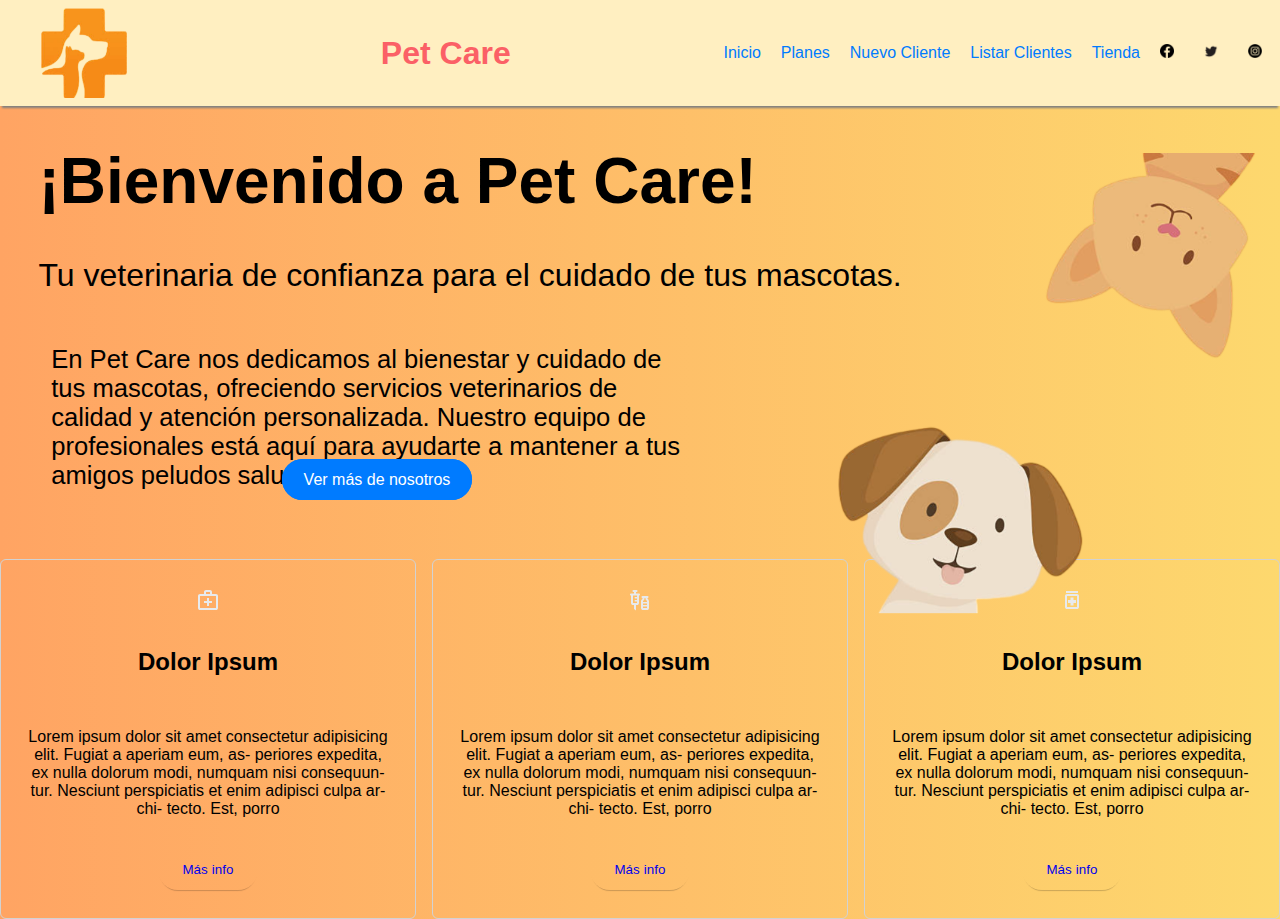
<file: paginaweb/index.html>
<!DOCTYPE html>
<html lang="es">
<head>
    <meta charset="UTF-8"> 
    <meta name="viewport" content="width=device-width, initial-scale=1.0">
    <title>Pet Care - Veterinaria</title> 
    <link rel="stylesheet" href="styles.css">
</head>
<body>
    <header>
        <img src="images (1).png" alt=""/>
        <h1>Pet Care</h1>
        <nav>
            <ul>
                <li><a href="index.html">Inicio</a></li>
                <li><a href="Planes.html">Planes</a></li>
                <li><a href="nuevocliente.html">Nuevo Cliente</a></li>
                <li><a href="lista.html">Listar Clientes</a></li>
                <li><a href="tienda.html">Tienda</a></li>
                <li><img src="logotipo-circular-de-facebook.png" alt=""></li>
                <li><img src="medios-de-comunicacion-social.png" alt=""></li>
                <li><img src="instagram.png" alt=""></li>
            </ul>
        </nav>
    </header>
    <main>
        <div id="inicio" class="biembenida">
            <h1>¡Bienvenido a Pet Care!</h1>
            <p class="confiansa">Tu veterinaria de confianza para el cuidado de tus mascotas.</p>
            <p class="descripcion">En Pet Care nos dedicamos al bienestar y cuidado de tus mascotas, ofreciendo servicios veterinarios de calidad y atención personalizada. Nuestro equipo de profesionales está aquí para ayudarte a mantener a tus amigos peludos saludables y felices.</p>
            <a href="#acerca" class="ver-mas">Ver más de nosotros</a>
        </div>
        <div class="imagen">
            <img src="istockphoto-511804963-612x612.png" alt="">
        </div>
       
        <section class="colums container">
            <article>
                <svg xmlns="http://www.w3.org/2000/svg" height="24px" viewBox="0 -960 960 960" width="24px" fill="#e8eaed"><path d="M160-80q-33 0-56.5-23.5T80-160v-480q0-33 23.5-56.5T160-720h160v-80q0-33 23.5-56.5T400-880h160q33 0 56.5 23.5T640-800v80h160q33 0 56.5 23.5T880-640v480q0 33-23.5 56.5T800-80H160Zm0-80h640v-480H160v480Zm240-560h160v-80H400v80ZM160-160v-480 480Zm280-200v120h80v-120h120v-80H520v-120h-80v120H320v80h120Z"/></svg>
                <h2>Dolor Ipsum</h2>
                <p>Lorem ipsum dolor sit amet consectetur adipisicing elit. Fugiat a aperiam eum, as- periores expedita, ex nulla dolorum modi, numquam nisi consequuntur. Nesciunt perspiciatis et enim adipisci culpa archi- tecto. Est, porro</p>
                <a href="#"><button>Más info</button></a>
            </article>
            <article>
                <svg xmlns="http://www.w3.org/2000/svg" height="24px" viewBox="0 -960 960 960" width="24px" fill="#e8eaed"><path d="m320-60-80-60v-160h-40q-33 0-56.5-23.5T120-360v-300q-17 0-28.5-11.5T80-700q0-17 11.5-28.5T120-740h120v-60h-20q-17 0-28.5-11.5T180-840q0-17 11.5-28.5T220-880h120q17 0 28.5 11.5T380-840q0 17-11.5 28.5T340-800h-20v60h120q17 0 28.5 11.5T480-700q0 17-11.5 28.5T440-660v300q0 33-23.5 56.5T360-280h-40v220ZM200-360h160v-60h-70q-12 0-21-9t-9-21q0-12 9-21t21-9h70v-60h-70q-12 0-21-9t-9-21q0-12 9-21t21-9h70v-60H200v300ZM600-80q-33 0-56.5-23.5T520-160v-260q0-29 10-48t21-33q11-14 20-22.5t9-16.5v-20q-17 0-28.5-11.5T540-600q0-17 11.5-28.5T580-640h200q17 0 28.5 11.5T820-600q0 17-11.5 28.5T780-560v20q0 8 10 18t22 24q11 14 19.5 33t8.5 45v260q0 33-23.5 56.5T760-80H600Zm0-320h160v-20q0-15-9-26t-20-24q-11-13-21-29t-10-41v-20h-40v20q0 24-9.5 40T630-471q-11 13-20.5 24.5T600-420v20Zm0 120h160v-60H600v60Zm0 120h160v-60H600v60Zm0-120h160-160Z"/></svg>
                <h2>Dolor Ipsum</h2>
                <p>Lorem ipsum dolor sit amet consectetur adipisicing elit. Fugiat a aperiam eum, as- periores expedita, ex nulla dolorum modi, numquam nisi consequuntur. Nesciunt perspiciatis et enim adipisci culpa archi- tecto. Est, porro</p>
                <a href="#"><button>Más info</button></a>
            </article>
            <article>
                <svg xmlns="http://www.w3.org/2000/svg" height="24px" viewBox="0 -960 960 960" width="24px" fill="#e8eaed"><path d="M420-260h120v-100h100v-120H540v-100H420v100H320v120h100v100ZM280-120q-33 0-56.5-23.5T200-200v-440q0-33 23.5-56.5T280-720h400q33 0 56.5 23.5T760-640v440q0 33-23.5 56.5T680-120H280Zm0-80h400v-440H280v440Zm-40-560v-80h480v80H240Zm40 120v440-440Z"/></svg>
                <h2>Dolor Ipsum</h2>
                <p>Lorem ipsum dolor sit amet consectetur adipisicing elit. Fugiat a aperiam eum, as- periores expedita, ex nulla dolorum modi, numquam nisi consequuntur. Nesciunt perspiciatis et enim adipisci culpa archi- tecto. Est, porro</p>
                <a href="#"><button>Más info</button></a>
            </article>

        </section>

       
    </main>
</body>
</html>
</file>
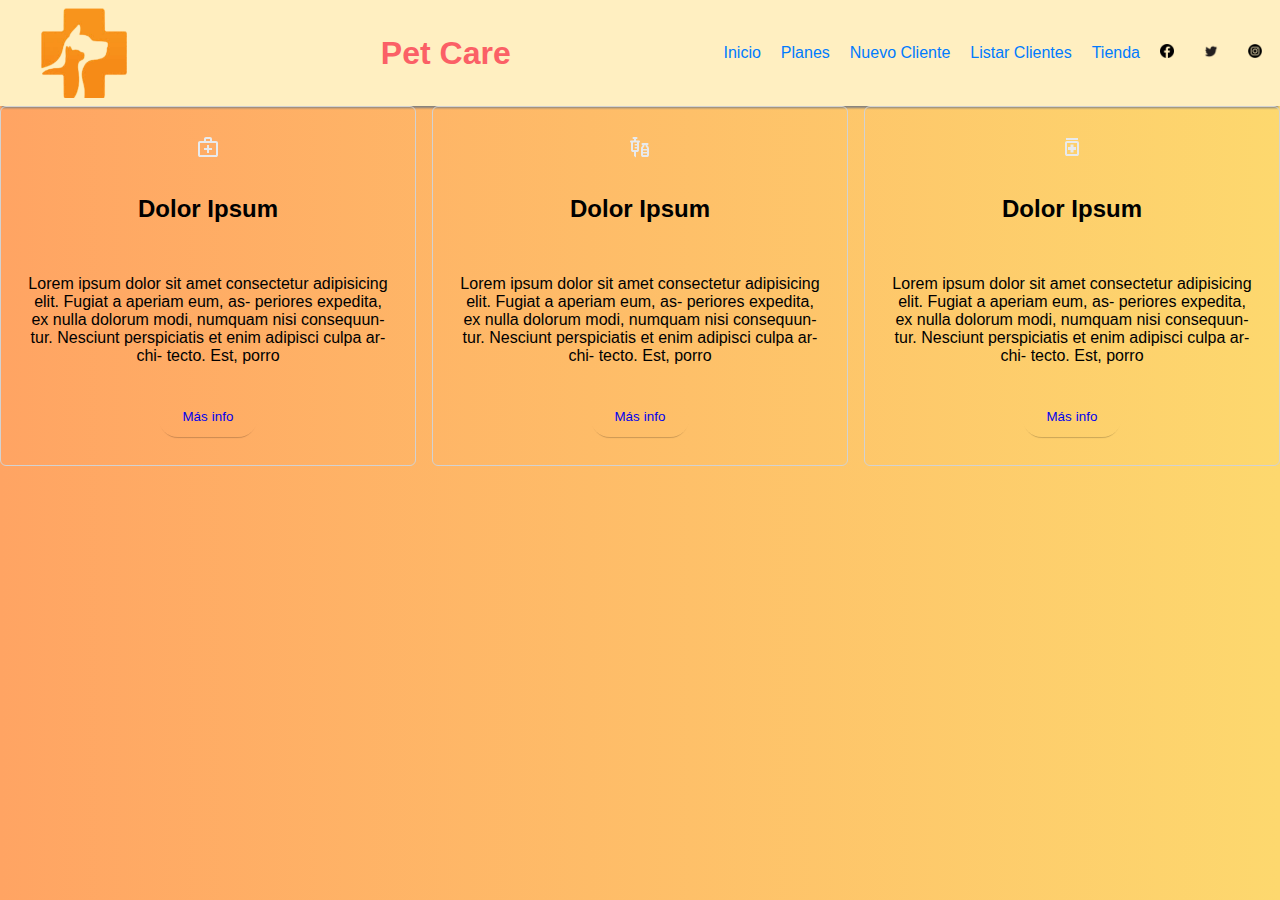
<file: paginaweb/lista.html>
<!DOCTYPE html>
<html lang="es">
<head>
    <meta charset="UTF-8"> 
    <meta name="viewport" content="width=device-width, initial-scale=1.0">
    <title>Pet Care - Veterinaria</title> 
    <link rel="stylesheet" href="styles.css">
</head>
<body>
    <header>
        <img src="images (1).png" alt=""/>
        <h1>Pet Care</h1>
        <nav>
            <ul>
                <li><a href="index.html">Inicio</a></li>
                <li><a href="Planes.html">Planes</a></li>
                <li><a href="nuevocliente.html">Nuevo Cliente</a></li>
                <li><a href="lista.html">Listar Clientes</a></li>
                <li><a href="tienda.html">Tienda</a></li>
                <li><img src="logotipo-circular-de-facebook.png" alt=""></li>
                <li><img src="medios-de-comunicacion-social.png" alt=""></li>
                <li><img src="instagram.png" alt=""></li>
            </ul>
        </nav>
    </header>
    <main>
        
        <section class="colums container">
            <article>
                <svg xmlns="http://www.w3.org/2000/svg" height="24px" viewBox="0 -960 960 960" width="24px" fill="#e8eaed"><path d="M160-80q-33 0-56.5-23.5T80-160v-480q0-33 23.5-56.5T160-720h160v-80q0-33 23.5-56.5T400-880h160q33 0 56.5 23.5T640-800v80h160q33 0 56.5 23.5T880-640v480q0 33-23.5 56.5T800-80H160Zm0-80h640v-480H160v480Zm240-560h160v-80H400v80ZM160-160v-480 480Zm280-200v120h80v-120h120v-80H520v-120h-80v120H320v80h120Z"/></svg>
                <h2>Dolor Ipsum</h2>
                <p>Lorem ipsum dolor sit amet consectetur adipisicing elit. Fugiat a aperiam eum, as- periores expedita, ex nulla dolorum modi, numquam nisi consequuntur. Nesciunt perspiciatis et enim adipisci culpa archi- tecto. Est, porro</p>
                <a href="#"><button>Más info</button></a>
            </article>
            <article>
                <svg xmlns="http://www.w3.org/2000/svg" height="24px" viewBox="0 -960 960 960" width="24px" fill="#e8eaed"><path d="m320-60-80-60v-160h-40q-33 0-56.5-23.5T120-360v-300q-17 0-28.5-11.5T80-700q0-17 11.5-28.5T120-740h120v-60h-20q-17 0-28.5-11.5T180-840q0-17 11.5-28.5T220-880h120q17 0 28.5 11.5T380-840q0 17-11.5 28.5T340-800h-20v60h120q17 0 28.5 11.5T480-700q0 17-11.5 28.5T440-660v300q0 33-23.5 56.5T360-280h-40v220ZM200-360h160v-60h-70q-12 0-21-9t-9-21q0-12 9-21t21-9h70v-60h-70q-12 0-21-9t-9-21q0-12 9-21t21-9h70v-60H200v300ZM600-80q-33 0-56.5-23.5T520-160v-260q0-29 10-48t21-33q11-14 20-22.5t9-16.5v-20q-17 0-28.5-11.5T540-600q0-17 11.5-28.5T580-640h200q17 0 28.5 11.5T820-600q0 17-11.5 28.5T780-560v20q0 8 10 18t22 24q11 14 19.5 33t8.5 45v260q0 33-23.5 56.5T760-80H600Zm0-320h160v-20q0-15-9-26t-20-24q-11-13-21-29t-10-41v-20h-40v20q0 24-9.5 40T630-471q-11 13-20.5 24.5T600-420v20Zm0 120h160v-60H600v60Zm0 120h160v-60H600v60Zm0-120h160-160Z"/></svg>
                <h2>Dolor Ipsum</h2>
                <p>Lorem ipsum dolor sit amet consectetur adipisicing elit. Fugiat a aperiam eum, as- periores expedita, ex nulla dolorum modi, numquam nisi consequuntur. Nesciunt perspiciatis et enim adipisci culpa archi- tecto. Est, porro</p>
                <a href="#"><button>Más info</button></a>
            </article>
            <article>
                <svg xmlns="http://www.w3.org/2000/svg" height="24px" viewBox="0 -960 960 960" width="24px" fill="#e8eaed"><path d="M420-260h120v-100h100v-120H540v-100H420v100H320v120h100v100ZM280-120q-33 0-56.5-23.5T200-200v-440q0-33 23.5-56.5T280-720h400q33 0 56.5 23.5T760-640v440q0 33-23.5 56.5T680-120H280Zm0-80h400v-440H280v440Zm-40-560v-80h480v80H240Zm40 120v440-440Z"/></svg>
                <h2>Dolor Ipsum</h2>
                <p>Lorem ipsum dolor sit amet consectetur adipisicing elit. Fugiat a aperiam eum, as- periores expedita, ex nulla dolorum modi, numquam nisi consequuntur. Nesciunt perspiciatis et enim adipisci culpa archi- tecto. Est, porro</p>
                <a href="#"><button>Más info</button></a>
            </article>

        </section>
       
       
    </main>
</body>
</html>
</file>
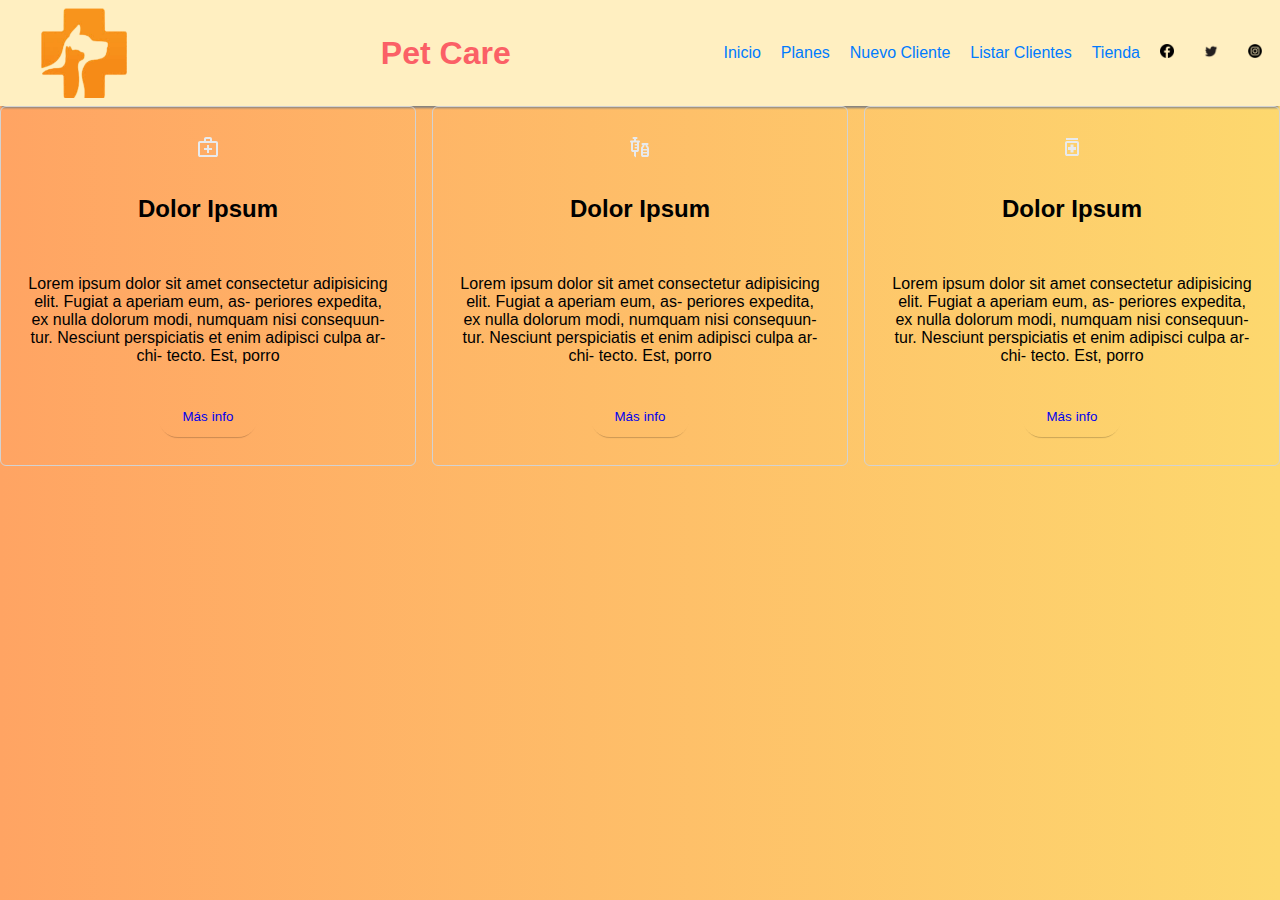
<file: paginaweb/nuevocliente.html>
<!DOCTYPE html>
<html lang="es">
<head>
    <meta charset="UTF-8"> 
    <meta name="viewport" content="width=device-width, initial-scale=1.0">
    <title>Pet Care - Veterinaria</title> 
    <link rel="stylesheet" href="styles.css">
</head>
<body>
    <header>
        <img src="images (1).png" alt=""/>
        <h1>Pet Care</h1>
        <nav>
            <ul>
                <li><a href="index.html">Inicio</a></li>
                <li><a href="Planes.html">Planes</a></li>
                <li><a href="nuevocliente.html">Nuevo Cliente</a></li>
                <li><a href="lista.html">Listar Clientes</a></li>
                <li><a href="tienda.html">Tienda</a></li>
                <li><img src="logotipo-circular-de-facebook.png" alt=""></li>
                <li><img src="medios-de-comunicacion-social.png" alt=""></li>
                <li><img src="instagram.png" alt=""></li>
            </ul>
        </nav>
    </header>
    <main>
        <section class="colums container">
            <article>
                <svg xmlns="http://www.w3.org/2000/svg" height="24px" viewBox="0 -960 960 960" width="24px" fill="#e8eaed"><path d="M160-80q-33 0-56.5-23.5T80-160v-480q0-33 23.5-56.5T160-720h160v-80q0-33 23.5-56.5T400-880h160q33 0 56.5 23.5T640-800v80h160q33 0 56.5 23.5T880-640v480q0 33-23.5 56.5T800-80H160Zm0-80h640v-480H160v480Zm240-560h160v-80H400v80ZM160-160v-480 480Zm280-200v120h80v-120h120v-80H520v-120h-80v120H320v80h120Z"/></svg>
                <h2>Dolor Ipsum</h2>
                <p>Lorem ipsum dolor sit amet consectetur adipisicing elit. Fugiat a aperiam eum, as- periores expedita, ex nulla dolorum modi, numquam nisi consequuntur. Nesciunt perspiciatis et enim adipisci culpa archi- tecto. Est, porro</p>
                <a href="#"><button>Más info</button></a>
            </article>
            <article>
                <svg xmlns="http://www.w3.org/2000/svg" height="24px" viewBox="0 -960 960 960" width="24px" fill="#e8eaed"><path d="m320-60-80-60v-160h-40q-33 0-56.5-23.5T120-360v-300q-17 0-28.5-11.5T80-700q0-17 11.5-28.5T120-740h120v-60h-20q-17 0-28.5-11.5T180-840q0-17 11.5-28.5T220-880h120q17 0 28.5 11.5T380-840q0 17-11.5 28.5T340-800h-20v60h120q17 0 28.5 11.5T480-700q0 17-11.5 28.5T440-660v300q0 33-23.5 56.5T360-280h-40v220ZM200-360h160v-60h-70q-12 0-21-9t-9-21q0-12 9-21t21-9h70v-60h-70q-12 0-21-9t-9-21q0-12 9-21t21-9h70v-60H200v300ZM600-80q-33 0-56.5-23.5T520-160v-260q0-29 10-48t21-33q11-14 20-22.5t9-16.5v-20q-17 0-28.5-11.5T540-600q0-17 11.5-28.5T580-640h200q17 0 28.5 11.5T820-600q0 17-11.5 28.5T780-560v20q0 8 10 18t22 24q11 14 19.5 33t8.5 45v260q0 33-23.5 56.5T760-80H600Zm0-320h160v-20q0-15-9-26t-20-24q-11-13-21-29t-10-41v-20h-40v20q0 24-9.5 40T630-471q-11 13-20.5 24.5T600-420v20Zm0 120h160v-60H600v60Zm0 120h160v-60H600v60Zm0-120h160-160Z"/></svg>
                <h2>Dolor Ipsum</h2>
                <p>Lorem ipsum dolor sit amet consectetur adipisicing elit. Fugiat a aperiam eum, as- periores expedita, ex nulla dolorum modi, numquam nisi consequuntur. Nesciunt perspiciatis et enim adipisci culpa archi- tecto. Est, porro</p>
                <a href="#"><button>Más info</button></a>
            </article>
            <article>
                <svg xmlns="http://www.w3.org/2000/svg" height="24px" viewBox="0 -960 960 960" width="24px" fill="#e8eaed"><path d="M420-260h120v-100h100v-120H540v-100H420v100H320v120h100v100ZM280-120q-33 0-56.5-23.5T200-200v-440q0-33 23.5-56.5T280-720h400q33 0 56.5 23.5T760-640v440q0 33-23.5 56.5T680-120H280Zm0-80h400v-440H280v440Zm-40-560v-80h480v80H240Zm40 120v440-440Z"/></svg>
                <h2>Dolor Ipsum</h2>
                <p>Lorem ipsum dolor sit amet consectetur adipisicing elit. Fugiat a aperiam eum, as- periores expedita, ex nulla dolorum modi, numquam nisi consequuntur. Nesciunt perspiciatis et enim adipisci culpa archi- tecto. Est, porro</p>
                <a href="#"><button>Más info</button></a>
            </article>

        </section>

       
       
    </main>
</body>
</html>
</file>
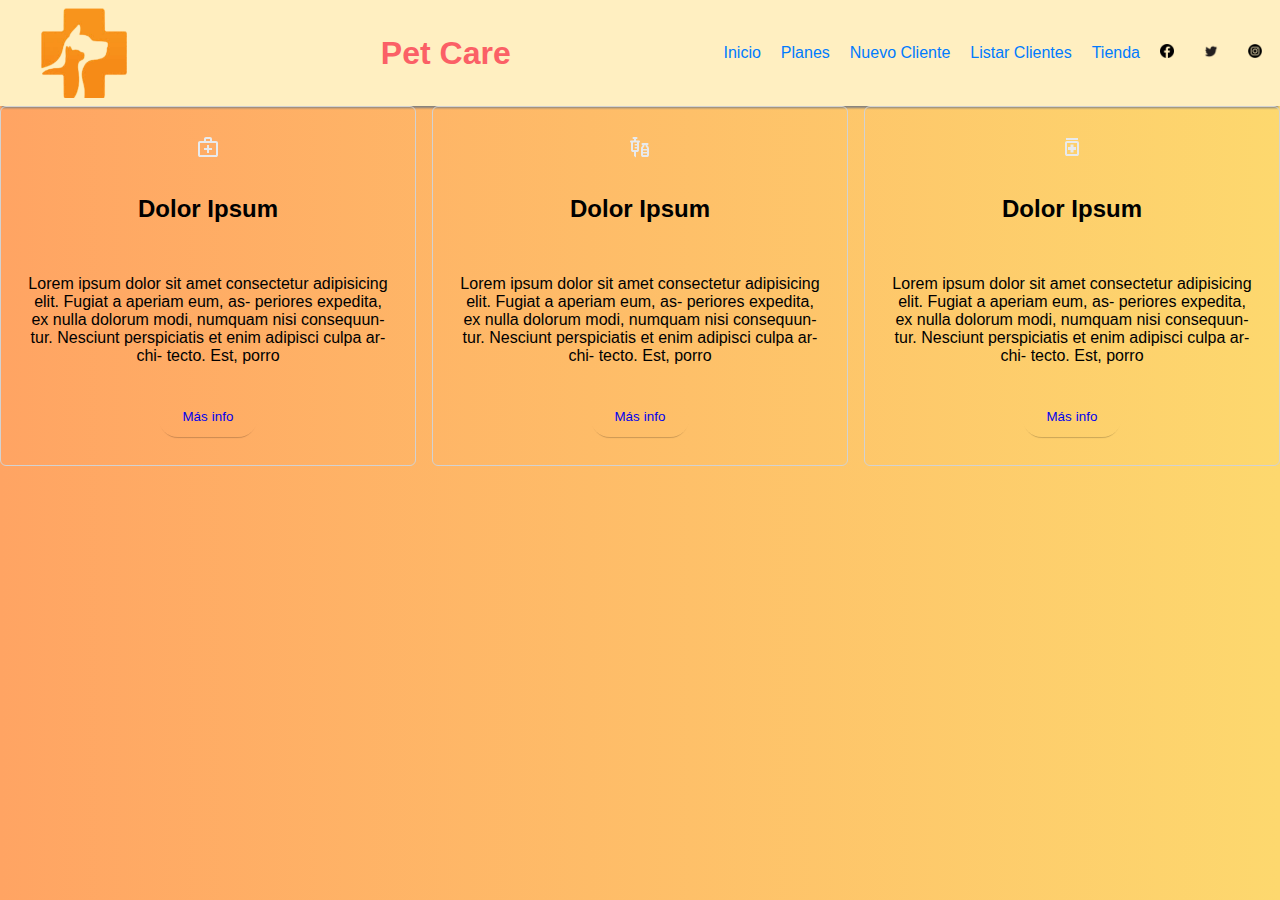
<file: paginaweb/Planes.html>
<!DOCTYPE html>
<html lang="es">
<head>
    <meta charset="UTF-8"> 
    <meta name="viewport" content="width=device-width, initial-scale=1.0">
    <title>Pet Care - Veterinaria</title> 
    <link rel="stylesheet" href="styles.css">
</head>
<body>
    <header>
        <img src="images (1).png" alt=""/>
        <h1>Pet Care</h1>
        <nav>
            <ul>
                <li><a href="index.html">Inicio</a></li>
                <li><a href="Planes.html">Planes</a></li>
                <li><a href="nuevocliente.html">Nuevo Cliente</a></li>
                <li><a href="lista.html">Listar Clientes</a></li>
                <li><a href="tienda.html">Tienda</a></li>
                <li><img src="logotipo-circular-de-facebook.png" alt=""></li>
                <li><img src="medios-de-comunicacion-social.png" alt=""></li>
                <li><img src="instagram.png" alt=""></li>
            </ul>
        </nav>
    </header>
    <main>
        
        <section class="colums container">
            <article>
                <svg xmlns="http://www.w3.org/2000/svg" height="24px" viewBox="0 -960 960 960" width="24px" fill="#e8eaed"><path d="M160-80q-33 0-56.5-23.5T80-160v-480q0-33 23.5-56.5T160-720h160v-80q0-33 23.5-56.5T400-880h160q33 0 56.5 23.5T640-800v80h160q33 0 56.5 23.5T880-640v480q0 33-23.5 56.5T800-80H160Zm0-80h640v-480H160v480Zm240-560h160v-80H400v80ZM160-160v-480 480Zm280-200v120h80v-120h120v-80H520v-120h-80v120H320v80h120Z"/></svg>
                <h2>Dolor Ipsum</h2>
                <p>Lorem ipsum dolor sit amet consectetur adipisicing elit. Fugiat a aperiam eum, as- periores expedita, ex nulla dolorum modi, numquam nisi consequuntur. Nesciunt perspiciatis et enim adipisci culpa archi- tecto. Est, porro</p>
                <a href="#"><button>Más info</button></a>
            </article>
            <article>
                <svg xmlns="http://www.w3.org/2000/svg" height="24px" viewBox="0 -960 960 960" width="24px" fill="#e8eaed"><path d="m320-60-80-60v-160h-40q-33 0-56.5-23.5T120-360v-300q-17 0-28.5-11.5T80-700q0-17 11.5-28.5T120-740h120v-60h-20q-17 0-28.5-11.5T180-840q0-17 11.5-28.5T220-880h120q17 0 28.5 11.5T380-840q0 17-11.5 28.5T340-800h-20v60h120q17 0 28.5 11.5T480-700q0 17-11.5 28.5T440-660v300q0 33-23.5 56.5T360-280h-40v220ZM200-360h160v-60h-70q-12 0-21-9t-9-21q0-12 9-21t21-9h70v-60h-70q-12 0-21-9t-9-21q0-12 9-21t21-9h70v-60H200v300ZM600-80q-33 0-56.5-23.5T520-160v-260q0-29 10-48t21-33q11-14 20-22.5t9-16.5v-20q-17 0-28.5-11.5T540-600q0-17 11.5-28.5T580-640h200q17 0 28.5 11.5T820-600q0 17-11.5 28.5T780-560v20q0 8 10 18t22 24q11 14 19.5 33t8.5 45v260q0 33-23.5 56.5T760-80H600Zm0-320h160v-20q0-15-9-26t-20-24q-11-13-21-29t-10-41v-20h-40v20q0 24-9.5 40T630-471q-11 13-20.5 24.5T600-420v20Zm0 120h160v-60H600v60Zm0 120h160v-60H600v60Zm0-120h160-160Z"/></svg>
                <h2>Dolor Ipsum</h2>
                <p>Lorem ipsum dolor sit amet consectetur adipisicing elit. Fugiat a aperiam eum, as- periores expedita, ex nulla dolorum modi, numquam nisi consequuntur. Nesciunt perspiciatis et enim adipisci culpa archi- tecto. Est, porro</p>
                <a href="#"><button>Más info</button></a>
            </article>
            <article>
                <svg xmlns="http://www.w3.org/2000/svg" height="24px" viewBox="0 -960 960 960" width="24px" fill="#e8eaed"><path d="M420-260h120v-100h100v-120H540v-100H420v100H320v120h100v100ZM280-120q-33 0-56.5-23.5T200-200v-440q0-33 23.5-56.5T280-720h400q33 0 56.5 23.5T760-640v440q0 33-23.5 56.5T680-120H280Zm0-80h400v-440H280v440Zm-40-560v-80h480v80H240Zm40 120v440-440Z"/></svg>
                <h2>Dolor Ipsum</h2>
                <p>Lorem ipsum dolor sit amet consectetur adipisicing elit. Fugiat a aperiam eum, as- periores expedita, ex nulla dolorum modi, numquam nisi consequuntur. Nesciunt perspiciatis et enim adipisci culpa archi- tecto. Est, porro</p>
                <a href="#"><button>Más info</button></a>
            </article>

        </section>

       
       
    </main>
</body>
</html>
</file>
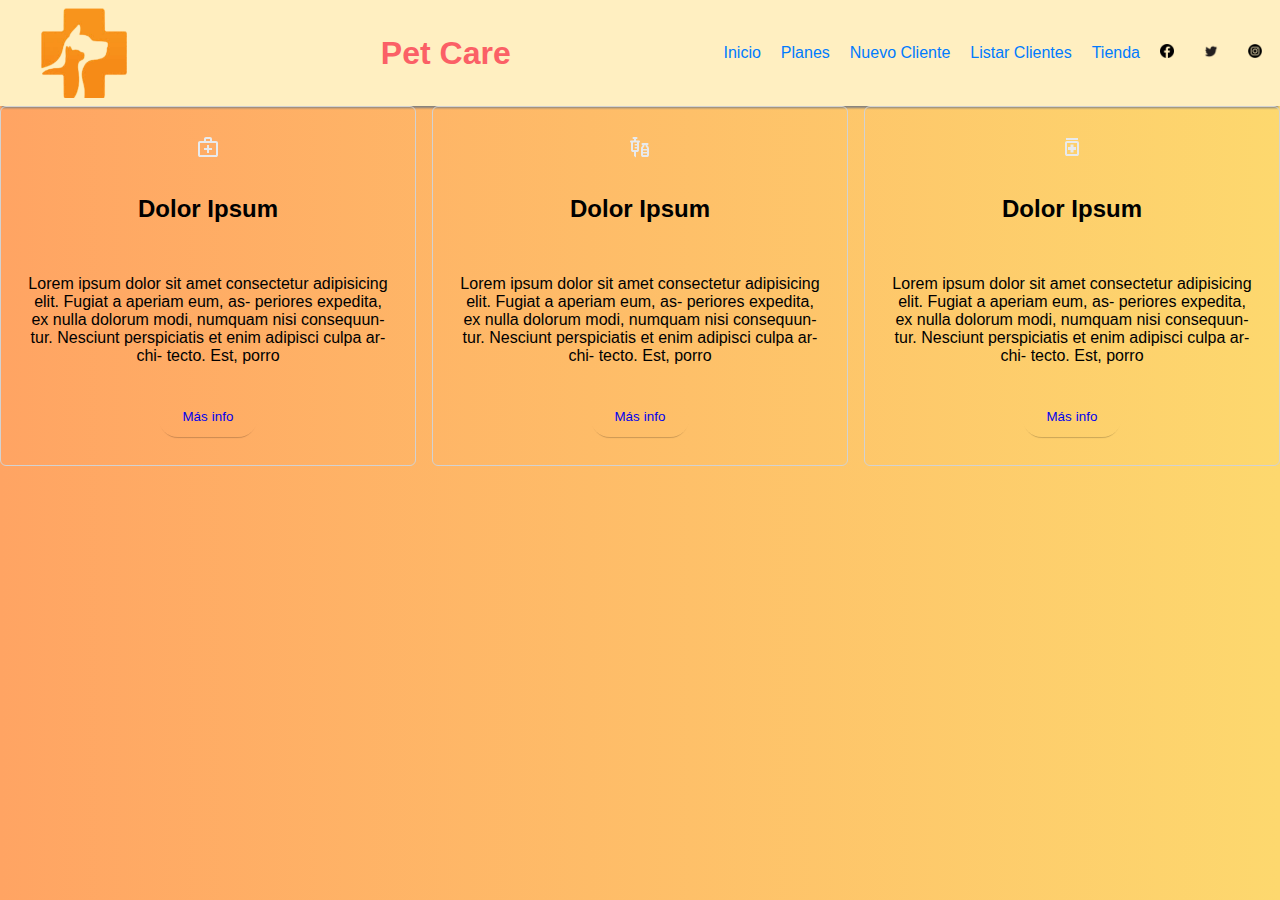
<file: paginaweb/tienda.html>
<!DOCTYPE html>
<html lang="es">
<head>
    <meta charset="UTF-8"> 
    <meta name="viewport" content="width=device-width, initial-scale=1.0">
    <title>Pet Care - Veterinaria</title> 
    <link rel="stylesheet" href="styles.css">
</head>
<body>
    <header>
        <img src="images (1).png" alt=""/>
        <h1>Pet Care</h1>
        <nav>
            <ul>
                <li><a href="index.html">Inicio</a></li>
                <li><a href="Planes.html">Planes</a></li>
                <li><a href="nuevocliente.html">Nuevo Cliente</a></li>
                <li><a href="lista.html">Listar Clientes</a></li>
                <li><a href="tienda.html">Tienda</a></li>
                <li><img src="logotipo-circular-de-facebook.png" alt=""></li>
                <li><img src="medios-de-comunicacion-social.png" alt=""></li>
                <li><img src="instagram.png" alt=""></li>
            </ul>
        </nav>
    </header>
    <main>
        
        <section class="colums container">
            <article>
                <svg xmlns="http://www.w3.org/2000/svg" height="24px" viewBox="0 -960 960 960" width="24px" fill="#e8eaed"><path d="M160-80q-33 0-56.5-23.5T80-160v-480q0-33 23.5-56.5T160-720h160v-80q0-33 23.5-56.5T400-880h160q33 0 56.5 23.5T640-800v80h160q33 0 56.5 23.5T880-640v480q0 33-23.5 56.5T800-80H160Zm0-80h640v-480H160v480Zm240-560h160v-80H400v80ZM160-160v-480 480Zm280-200v120h80v-120h120v-80H520v-120h-80v120H320v80h120Z"/></svg>
                <h2>Dolor Ipsum</h2>
                <p>Lorem ipsum dolor sit amet consectetur adipisicing elit. Fugiat a aperiam eum, as- periores expedita, ex nulla dolorum modi, numquam nisi consequuntur. Nesciunt perspiciatis et enim adipisci culpa archi- tecto. Est, porro</p>
                <a href="#"><button>Más info</button></a>
            </article>
            <article>
                <svg xmlns="http://www.w3.org/2000/svg" height="24px" viewBox="0 -960 960 960" width="24px" fill="#e8eaed"><path d="m320-60-80-60v-160h-40q-33 0-56.5-23.5T120-360v-300q-17 0-28.5-11.5T80-700q0-17 11.5-28.5T120-740h120v-60h-20q-17 0-28.5-11.5T180-840q0-17 11.5-28.5T220-880h120q17 0 28.5 11.5T380-840q0 17-11.5 28.5T340-800h-20v60h120q17 0 28.5 11.5T480-700q0 17-11.5 28.5T440-660v300q0 33-23.5 56.5T360-280h-40v220ZM200-360h160v-60h-70q-12 0-21-9t-9-21q0-12 9-21t21-9h70v-60h-70q-12 0-21-9t-9-21q0-12 9-21t21-9h70v-60H200v300ZM600-80q-33 0-56.5-23.5T520-160v-260q0-29 10-48t21-33q11-14 20-22.5t9-16.5v-20q-17 0-28.5-11.5T540-600q0-17 11.5-28.5T580-640h200q17 0 28.5 11.5T820-600q0 17-11.5 28.5T780-560v20q0 8 10 18t22 24q11 14 19.5 33t8.5 45v260q0 33-23.5 56.5T760-80H600Zm0-320h160v-20q0-15-9-26t-20-24q-11-13-21-29t-10-41v-20h-40v20q0 24-9.5 40T630-471q-11 13-20.5 24.5T600-420v20Zm0 120h160v-60H600v60Zm0 120h160v-60H600v60Zm0-120h160-160Z"/></svg>
                <h2>Dolor Ipsum</h2>
                <p>Lorem ipsum dolor sit amet consectetur adipisicing elit. Fugiat a aperiam eum, as- periores expedita, ex nulla dolorum modi, numquam nisi consequuntur. Nesciunt perspiciatis et enim adipisci culpa archi- tecto. Est, porro</p>
                <a href="#"><button>Más info</button></a>
            </article>
            <article>
                <svg xmlns="http://www.w3.org/2000/svg" height="24px" viewBox="0 -960 960 960" width="24px" fill="#e8eaed"><path d="M420-260h120v-100h100v-120H540v-100H420v100H320v120h100v100ZM280-120q-33 0-56.5-23.5T200-200v-440q0-33 23.5-56.5T280-720h400q33 0 56.5 23.5T760-640v440q0 33-23.5 56.5T680-120H280Zm0-80h400v-440H280v440Zm-40-560v-80h480v80H240Zm40 120v440-440Z"/></svg>
                <h2>Dolor Ipsum</h2>
                <p>Lorem ipsum dolor sit amet consectetur adipisicing elit. Fugiat a aperiam eum, as- periores expedita, ex nulla dolorum modi, numquam nisi consequuntur. Nesciunt perspiciatis et enim adipisci culpa archi- tecto. Est, porro</p>
                <a href="#"><button>Más info</button></a>
            </article>

        </section>
       
    </main>
</body>
</html>
</file>
<file: paginaweb/styles.css>
body {
    font-family: Arial, sans-serif;
    margin: 0;
    padding: 0;
    background: linear-gradient(to right, #ffa463, #fdd86e);
}

header {
    display: flex;
    justify-content: space-between;
    align-items: center;
    background-color: #ffefc1;
    color: #fb6066;
    padding: 8px;
    box-shadow: 0px 4px 2px -2px gray;
}

header img {
    width: 150px;
    height: 90px;
    margin-right: 10px;
}

header h1 {
    display: inline-block;
    margin: 0;
}

nav ul {
    list-style-type: none;
    padding: 0;
    margin: 0;
    display: flex;
    justify-content: flex-end;
}

nav li {
    margin-right: 20px;
    transition: color 0.2s linear;
}
nav li :hover{

    color: #fb6066;
}
nav li:last-child {
    margin-right: 0;
}

nav a {
    text-decoration: none;
    color: #007BFF;
}

.imagen img {
    position: absolute;
    top: 17%;
    right: 0;
    max-width: 36%;
    height: auto;
    width: auto;
}
.biembenida h1 {
    font-size: 5vw; 
    font-family: 'Arial Black', sans-serif; 
    text-align: left ;
    margin-top: 0%;
    margin: 3%;
    ;
}
.confiansa{
    margin: 3%;
    font-size: 200%;
    }
.descripcion { 
    font-size: 160%;
    text-align: left;
    margin-top: 1px;
    margin: 4%;
 width: 50%;
}
a.ver-mas {
    position: relative;  
    top: -70px;         
    padding: 10px 20px;
    background-color: #007BFF;
    color: white;
    text-decoration: none;
    border-radius: 25px;
    border: 2px solid #007BFF;
    transition: background-color 0.3s ease;
    margin-left: 22%;
}

a.ver-mas:hover {
    background-color: #fb6066;
}
li img {
        width: 100%; 
        max-width: 14px; 
        height: auto; 
    }
    .colums {display: grid; grid-template-columns: repeat(auto-fit, minmax(0, 1fr)); gap: 16px;}
    article {
        background: var(--color-light); 
        padding: 28px 24px; 
        text-align: center; 
        border-radius: 6px;
        hyphens: auto;
        border: solid 1px #d2d2d2;
        display: flex;
        flex-direction: column;
        gap: 16px;
        align-items: center;
    }
    button {
        background: var(--color-primary); color: var(--color-light); 
        padding: 0 24px; 
        border-radius: 50px; 
        cursor: pointer; 
        transition: all .3s; border: none;
        box-shadow: 0px 3px 1px -2px rgba(0, 0, 0, .2); 
        font: 500 14px "Roboto"/20px; 
        letter-spacing: .1px; height: 40px;
        user-select: none; 
    }
    button:hover {background: #723708; color: var(--color-light)}
    button:active {box-shadow: 0 0 0 9px rgba(226, 18, 18, 0.04), 0 0 0 9px rgba(0, 0, 0, .04), 0 0 0 9px rgba(0, 0, 0, .04), 0 0 0 9px rgba(0, 0, 0, .04);}
    .btn-blanco {background: var(--color-light); color: var(--color-dark)} .btn-blanco:hover {background: #1c1927; color: var(--color-light)}
</file>
